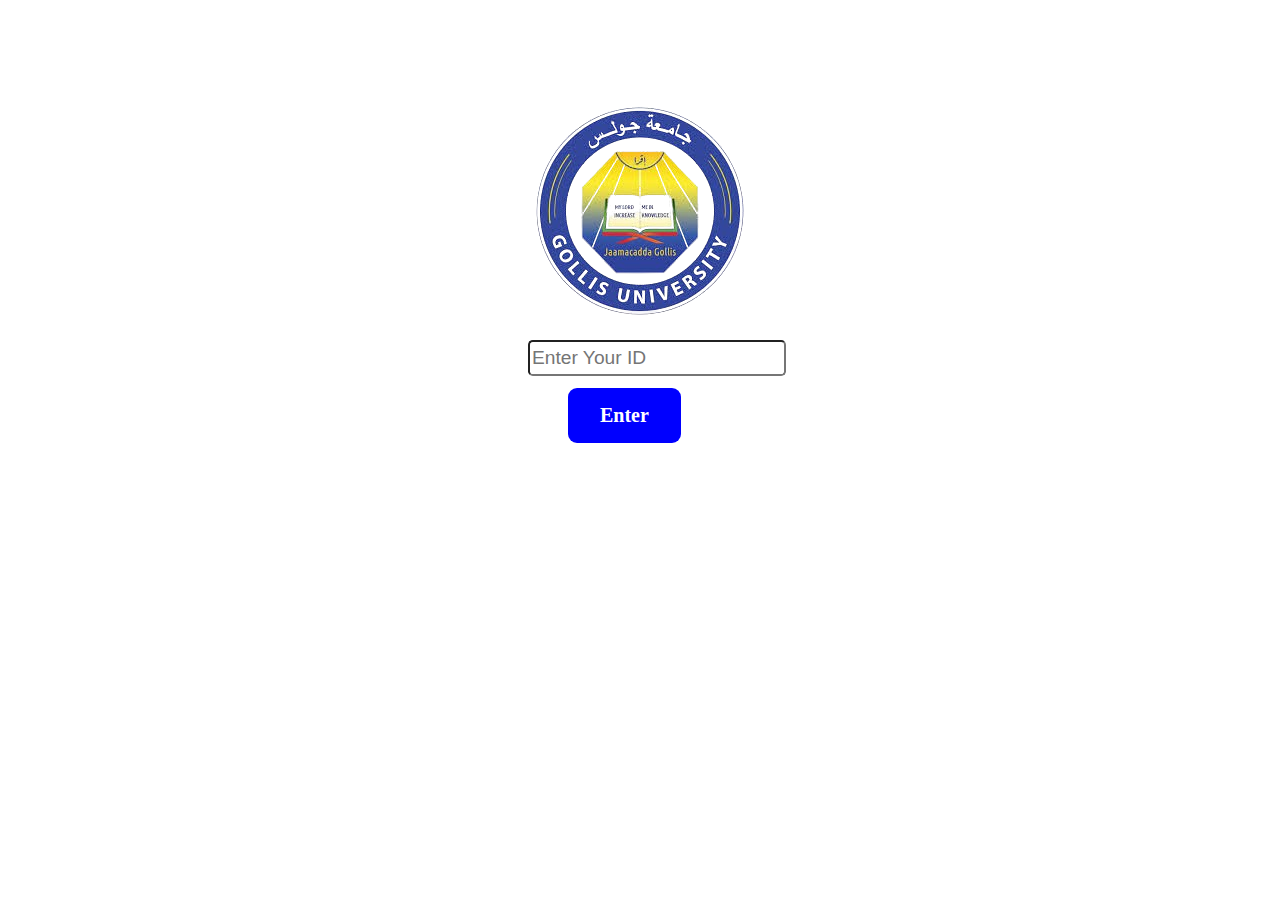
<file: index.html>
<!DOCTYPE html>
<html lang="en">
<head>
  <meta charset="UTF-8">
  <meta name="viewport" content="width=device-width, initial-scale=1.0">
  <title>Document</title>
 <link rel="stylesheet" href="CSS/index.css">
</head>
<body>
 <div class="container">
  <div class="header">
   
    <img src="./images/images-removebg-preview.png" alt="">
   
    <input type="text" name="" id="" placeholder="enter your iD">
   <div>
    <a href="index2.html" class="btn">enter</a>
   </div> 

  </div>
 </div>
</body>
</html>
</file>
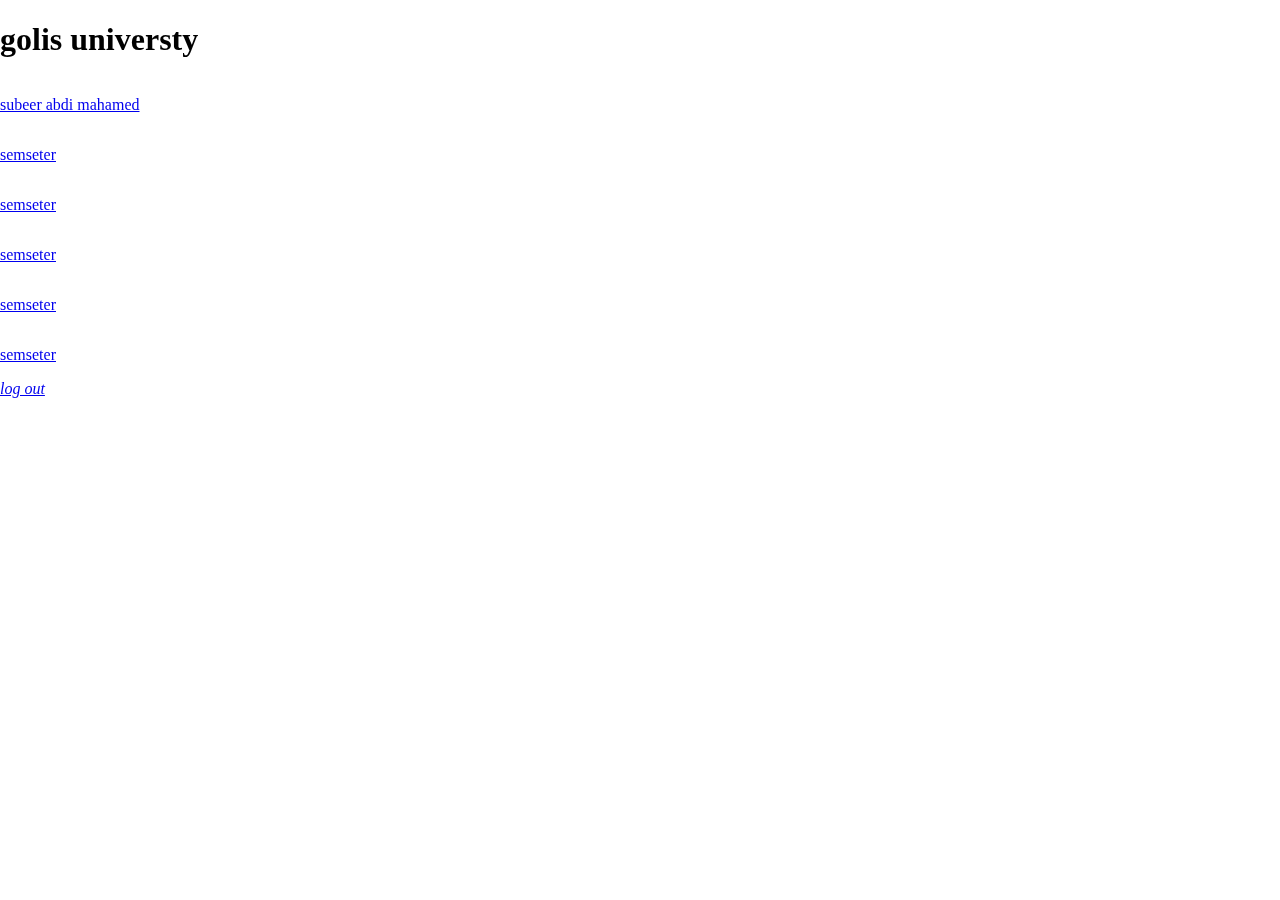
<file: golis design/index.html>
<!DOCTYPE html>
<html lang="en">
  <head>
    <meta charset="UTF-8" />
    <meta name="viewport" content="width=device-width, initial-scale=1.0" />
    <title>Document</title>
    <link
      rel="stylesheet"
      href="https://cdnjs.cloudflare.com/ajax/libs/font-awesome/6.7.1/css/all.min.css"
      integrity="sha512-5Hs3dF2AEPkpNAR7UiOHba+lRSJNeM2ECkwxUIxC1Q/FLycGTbNapWXB4tP889k5T5Ju8fs4b1P5z/iB4nMfSQ=="
      crossorigin="anonymous"
      referrerpolicy="no-referrer"
    />
    <style>
      .sidebar{
        width: 280px;
        position: fixed;
        left: 0;
        top: 0;
        height: 100%;
      }
      .secon-bar a{
        display: flex;
        flex-direction: column;
      
        
      }
      .side-top{
        display: flex;
        align-items: center;
        justify-content: space-between;
      }
      .secon-bar{
        display: flex;
        flex-direction: column;
      }
      .secon-bar a{
        display: flex;
        flex-direction: column;
      }
    </style>
  </head>
  <body>
   <div class="sidebar">
    <div class="side-top">
      <h1>golis universty</h1>
      <span><i class="fa-solid fa-bars"></i></span>
    </div>
    <div class="secon-bar">
      <a href="#">
        <span><i class="fa-solid fa-user"></i></span>
      <p> subeer abdi mahamed</p> 
       

      </a>
      <a href="#">
      <span><i class="fa-solid fa-1"></i></span>
      <p>semseter</p>
      </a>
      <a href="#">
      <span><i class="fa-solid fa-1"></i></span>
      <p> semseter </p>
      </a>
      <a href="#">
      <span><i class="fa-solid fa-1"></i></span>
     <p> semseter </p>
      </a>
      <a href="#">
      <span><i class="fa-solid fa-1"></i></span>
      <p> semseter</p>
      </a>
      <a href="#">
      <span><i class="fa-solid fa-1"></i></span>
      <p>semseter </p>
      </a>
<a href="#">
  <span><i class="fa-solid fa-arrow-right-from-bracket">log out</i></span>
</a>
    </div>
   </div>
    </div>
  </body>
</html>
</file>
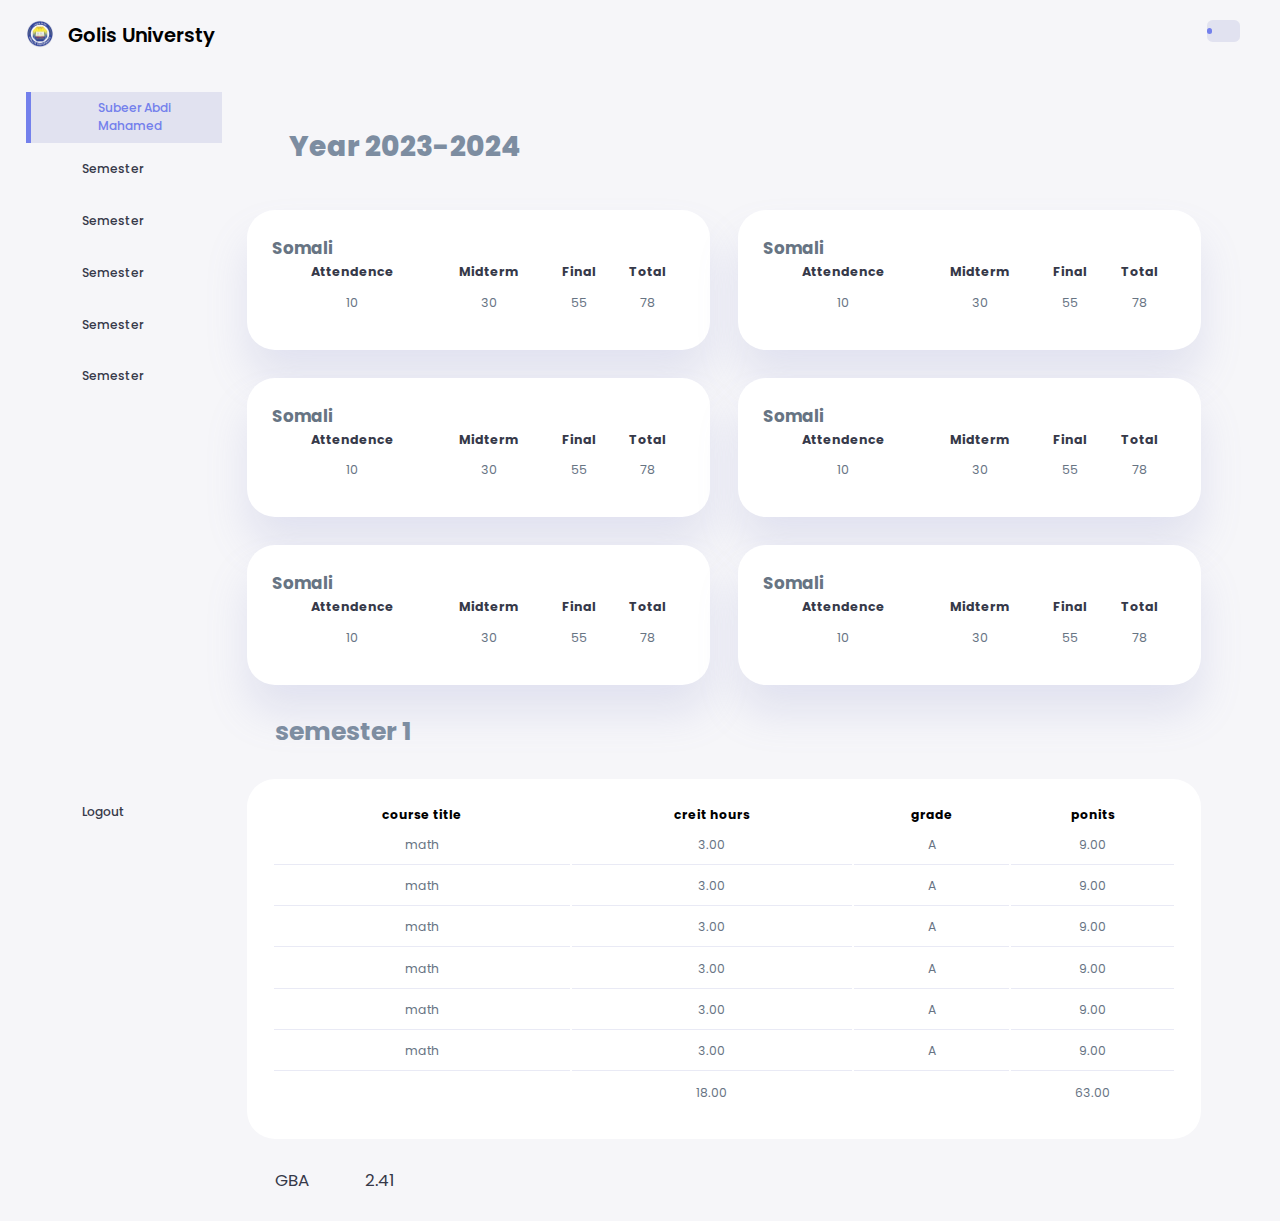
<file: New folder/index2.html>
<!DOCTYPE html>
<html lang="en">
  <head>
    <meta charset="UTF-8" />
    <meta name="viewport" content="width=device-width, initial-scale=1.0" />
    <title>Document</title>

    <link
      rel="stylesheet"
      href="https://cdnjs.cloudflare.com/ajax/libs/font-awesome/6.7.1/css/all.min.css"
      integrity="sha512-5Hs3dF2AEPkpNAR7UiOHba+lRSJNeM2ECkwxUIxC1Q/FLycGTbNapWXB4tP889k5T5Ju8fs4b1P5z/iB4nMfSQ=="
      crossorigin="anonymous"
      referrerpolicy="no-referrer"
    />
    <link rel="stylesheet" href="CSS/table2.css" />
  </head>
  <body>
    <div class="conatiner">
      <aside>
        <div class="top">
          <div class="logo">
            <img src="./images/images-removebg-preview.png" alt="" />
            <h3>golis universty</h3>
          </div>
          <div class="close" id="close">
            <i class="fa-solid fa-x"></i>
          </div>
        </div>
        <div class="sidebar">
          <a href="#" class="active">
            <span> <i class="fa-solid fa-user"></i></span>

            <h3>subeer abdi mahamed</h3>
          </a>
          <a href="#">
            <span>
              <i class="fa-solid fa-2"></i>
            </span>
            <h3>semester</h3>
          </a>
          <a href="#">
            <span>
              <i class="fa-solid fa-3"></i>
            </span>
            <h3>semester</h3>
          </a>
          <a href="#">
            <span>
              <i class="fa-solid fa-4"></i>
            </span>
            <h3>semester</h3>
          </a>
          <a href="#">
            <span>
              <i class="fa-solid fa-5"></i>
            </span>
            <h3>semester</h3>
          </a>
          <a href="#">
            <span>
              <i class="fa-solid fa-6"></i>
            </span>
            <h3>semester</h3>
          </a>
          <a href="#">
            <span><i class="fa-solid fa-arrow-right-from-bracket"></i></span>
            <h3>logout</h3>
          </a>
        </div>
      </aside>
      <!-- end sid -->
      <main>
        <h1>year 2023-2024</h1>
        <div class="courses">
          <div class="course_one">
            <h2>somali</h2>
            <div class="middle">
              <table>
                <thead>
                  <tr>
                    <th>attendence</th>
                    <th>midterm</th>
                    <th>final</th>
                    <th>total</th>
                  </tr>
                </thead>
                <tbody>
                  <tr>
                    <td>10</td>
                    <td>30</td>
                    <td>55</td>
                    <td>78</td>
                  </tr>
                </tbody>
              </table>
            </div>
          </div>
          <div class="course_one">
            <h2>somali</h2>
            <div class="middle">
              <table>
                <thead>
                  <tr>
                    <th>attendence</th>
                    <th>midterm</th>
                    <th>final</th>
                    <th>total</th>
                  </tr>
                </thead>
                <tbody>
                  <tr>
                    <td>10</td>
                    <td>30</td>
                    <td>55</td>
                    <td>78</td>
                  </tr>
                </tbody>
              </table>
            </div>
          </div>
          <div class="course_one">
            <h2>somali</h2>
            <div class="middle">
              <table>
                <thead>
                  <tr>
                    <th>attendence</th>
                    <th>midterm</th>
                    <th>final</th>
                    <th>total</th>
                  </tr>
                </thead>
                <tbody>
                  <tr>
                    <td>10</td>
                    <td>30</td>
                    <td>55</td>
                    <td>78</td>
                  </tr>
                </tbody>
              </table>
            </div>
          </div>
          <div class="course_one">
            <h2>somali</h2>
            <div class="middle">
              <table>
                <thead>
                  <tr>
                    <th>attendence</th>
                    <th>midterm</th>
                    <th>final</th>
                    <th>total</th>
                  </tr>
                </thead>
                <tbody>
                  <tr>
                    <td>10</td>
                    <td>30</td>
                    <td>55</td>
                    <td>78</td>
                  </tr>
                </tbody>
              </table>
            </div>
          </div>
          <div class="course_one">
            <h2>somali</h2>
            <div class="middle">
              <table>
                <thead>
                  <tr>
                    <th>attendence</th>
                    <th>midterm</th>
                    <th>final</th>
                    <th>total</th>
                  </tr>
                </thead>
                <tbody>
                  <tr>
                    <td>10</td>
                    <td>30</td>
                    <td>55</td>
                    <td>78</td>
                  </tr>
                </tbody>
              </table>
            </div>
          </div>
          <div class="course_one">
            <h2>somali</h2>
            <div class="middle">
              <table>
                <thead>
                  <tr>
                    <th>attendence</th>
                    <th>midterm</th>
                    <th>final</th>
                    <th>total</th>
                  </tr>
                </thead>
                <tbody>
                  <tr>
                    <td>10</td>
                    <td>30</td>
                    <td>55</td>
                    <td>78</td>
                  </tr>
                </tbody>
              </table>
            </div>
          </div>
        </div>
        <!--  -->

        <div class="semestrs">
          <h2>semester 1</h2>
          <table>
            <thead>
              <tr>
                <th>course title</th>
                <th>creit hours</th>
                <th>grade</th>
                <th>ponits</th>
              </tr>
            </thead>
            <tbody>
              <tr>
                <td>math</td>
                <td>3.00</td>
                <td>A</td>
                <td>9.00</td>
              </tr>
              <tr>
                <td>math</td>
                <td>3.00</td>
                <td>A</td>
                <td>9.00</td>
              </tr>
              <tr>
                <td>math</td>
                <td>3.00</td>
                <td>A</td>
                <td>9.00</td>
              </tr>
              <tr>
                <td>math</td>
                <td>3.00</td>
                <td>A</td>
                <td>9.00</td>
              </tr>
              <tr>
                <td>math</td>
                <td>3.00</td>
                <td>A</td>
                <td>9.00</td>
              </tr>
              <tr>
                <td>math</td>
                <td>3.00</td>
                <td>A</td>
                <td>9.00</td>
              </tr>
              <tr>
                <td></td>
                <td>18.00</td>
                <td></td>
                <td>63.00</td>
              </tr>
            </tbody>
          </table>
          <div class="gba">
            <a href="#">GBA</a>
            <a href="#">2.41</a>
          </div>
        </div>
      </main>

      <!-- end main -->
      <div class="right">
        <div class="top">
          <button id="menu-btn">
            <span><i class="fa-solid fa-bars"></i></span>
          </button>
          <div class="theme-toogler">
            <span><i class="fa-regular fa-sun active"></i></span>

            <span><i class="fa-solid fa-moon"></i></span>
          </div>
          <!-- <div class="profile">
            <div class="info">
              <p> </p>
            </div>
            <div class="profile-photo">
              <img src="./images/images.jpeg" alt="">
            </div>
          </div> -->
        </div>
      </div>
    </div>
    <script src="index.js"></script>
  </body>
</html>
</file>
<file: CSS/index.css>
@import url("https://fonts.googleapis.com/css2?family=Poppins:ital,wght@0,100;0,200;0,300;0,400;0,500;0,600;0,700;0,800;0,900;1,100;1,200;1,300;1,400;1,500;1,600;1,700;1,800;1,900&display=swap");

.container{
  width: 14rem;
  margin: 100px auto;
}
input{
  width: 250px;
  height: 30px;
  border-radius: 0.3rem;
  font-size: 1.2rem;
  text-transform: capitalize;
  margin-top: .7rem;
}
.btn:link,.btn:visited{
text-decoration: none;
font-size: 20px;
background-color: blue;
color: #fff;
display: inline-block;
padding: 16px 32px;
border-radius: 9px;
margin: 12px 40px;
font-weight: 600;
text-transform: capitalize;
}
.btn:hover,.btn:active{
  background-color: rgb(30, 30, 156);
}
</file>
<file: New folder/CSS/table2.css>
@import url("https://fonts.googleapis.com/css2?family=Poppins:ital,wght@0,100;0,200;0,300;0,400;0,500;0,600;0,700;0,800;0,900;1,100;1,200;1,300;1,400;1,500;1,600;1,700;1,800;1,900&display=swap");

:root {
  --color-primary: #7380ec;
  --color-denger: #ff7782;
  --color-warning: #ffbb55;
  --color-white: #fff;
  --color-info-dark: #7d8da1;
  --color-info-light: #dce1eb;
  --color-dark: #363949;
  --color-light: rgba(132, 139, 200, 0.18);
  --color-primary-varient: #111e88;
  --color-dark-varient: #677483;
  --color-background: #f6f6f9;
  --card-boder-radius: 2rem;
  --boder-radius-1: 0.4rem;
  --boder-radius-2: 0.8rem;
  --boder-radius-3: 1.2rem;
  --card-pading: 1.8rem;
  --pading: 1.2rem;
  --box-shadow: 0 2rem 3rem rgba(132, 139, 200, 0.18);
}
.dark-theme-variable {
  --color-background: #181a1e;
   --color-dark: #edeffd;
   /* --color-white: #202528;   */
 --color-dark-varient: #a3bdcc; 
  --color-light: #fff;
}
* {
  margin: 0;
  padding: 0;
  box-sizing: border-box;
  text-decoration: none;
  appearance: none;
  border: 0;
}
html {
  font-size: 14px;
}
body {
  width: 100vw;
  height: 100vh;
  font-family: "Poppins", sans-serif;
  font-size: 0.88rem;
  background-color: var(--color-background);
  user-select: none;
  overflow-x: hidden;
}
a {
  color: var(--color-dark);
}
img {
  width: 100%;
  display: block;
}
h1 {
  font-weight: 800;
  font-size: 1.2rem;
}
h2 {
  font-size: 1.4rem;
}
h3 {
  font-size: 0.87rem;
}
h4 {
  font-size: 0.8rem;
}
h5 {
  font-size: 0.77rem;
}
.conatiner {
  display: grid;
  width: 96%;
  margin: 0 auto;
  gap: 1.8rem;
  grid-template-columns: 14rem 1fr 2rem;
}
aside {
  height: 100vh;
  
}
aside .top {
  
  display: flex;
  justify-content: space-between;
  align-items: center;
  margin-top: 1.4rem;
}
.logo h3 {
  font-size: 1.4rem;
  font-weight: 600;
  text-transform: capitalize;
}
aside .logo img {
  width: 2rem;
  height: 2rem;
}
aside .logo {
  display: flex;
  gap: 1rem;
}
aside .close {
  display: none;
}
aside .sidebar {
  /* background-color: white; */
  display: flex;
  flex-direction: column;
  position: relative;
  top: 3rem;
  height: 86vh;
  text-transform: capitalize;
}
aside h3 {
  font-weight: 500;
}
aside .sidebar a {
  display: flex;
  margin-left: 2rem;
  gap: 2rem;
  align-items: center;
  position: relative;
  height: 3.7rem;
  transition: all 300ms ease;
}
aside .sidebar a span {
  font-size: 1.6rem;
  transition: all 300ms ease;
}
aside .sidebar a:last-child {
  position: absolute;
  bottom: 2rem;
  width: 100%;
}
aside .sidebar a.active {
  background-color: rgba(132, 139, 200, 0.18);
  margin-left: 0;
  color: var(--color-primary);
}

aside .sidebar a.active::before {
  content: "";
  width: 6px;
  height: 100%;
  background-color: var(--color-primary);
}
aside .sidebar a.active span {
  color: var(--color-primary);
  margin-left: calc(1rem - 3px);
}
aside .sidebar a:hover {
  color: var(--color-primary);
}
aside .sidebar a:hover span {
  margin-left: 1rem;
}
main {
  margin-top: 6rem;
}
main h1 {
  margin: 3rem;
  font-size: 2rem;
  text-transform: capitalize;
  color: var(--color-info-dark);
}
main .courses {
  display: grid;
  grid-template-columns: repeat(2, 1fr);
  gap: 2rem;
}
main .course_one {
  background-color: var(--color-white);
  padding: var(--card-pading);
  border-radius: var(--card-boder-radius);
  box-shadow: 0 2rem 3rem rgba(132, 139, 200, 0.18);
}
main .course_one > div:hover {
  box-shadow: none;
}
main.semestrs {
  margin-top: 6rem;
}
main .semestrs h2 {
  margin-bottom: 0.8rem;
  margin: 2rem;
  font-size: 1.8rem;
  color: #7d8da1;
}
main .semestrs table {
  background-color: var(--color-white);
  width: 100%;
  border-radius: var(--card-boder-radius);
  padding: var(--card-pading);
  text-align: center;
}
main table tbody td {
  height: 2.8rem;
  color: var(--color-dark-varient);
  border-bottom: 1px solid rgba(132, 139, 200, 0.18);
}
main table tbody tr:last-child td {
  border: none;
}
.middle table {
  background-color: var(--color-white);
  width: 100%;
  /* border-radius: var(--card-boder-radius);
padding:var(--card-pading); */
  font-size: 0.9rem;
  text-align: center;
  text-transform: capitalize;
  /* background-color: #111e88; */
  color: #363949;
}
.middle table tbody td {
  color: var(--color-dark-varient);
  border-bottom: 1px solid rgba(132, 139, 200, 0.18);
}
.gba {
  display: flex;
  align-items: center;
  /* justify-content: space-between; */
  margin: 2rem;
  font-size: 1.2rem;
  gap: 4rem;
}
.course_one h2 {
  font-size: 1.2rem;
  color: #677483;
  text-transform: capitalize;
}

.right {
  margin-top: 1.4rem;
}
.right .top {
  display: flex;
  justify-content: end;
  gap: 2rem;
}
.right .top button {
  display: none;
}
.right .theme-toogler {
  background-color: rgba(132, 139, 200, 0.18);
  display: flex;
  justify-content: space-between;
  align-items: center;
  height: 1.6rem;
  width: 7rem;
  border-radius: var(--boder-radius-1);
  cursor: pointer;
  gap: 2rem;
  margin-right: 1rem;
  padding: 0.2rem 0rem;
}
.right .theme-toogler span {
  font-size: 1.2rem;
  width: 50%;
  height: 100%;
  display: flex;
  align-items: center;
  justify-content: center;
}
.right .theme-toogler span .active {
  background-color: var(--color-primary);
  color: white;
  border-radius: var(--boder-radius-1);
  padding: 0.2rem;
}
.right .top .profile {
  display: flex;
  text-align: right;
  gap: 1rem;
  border-radius: 50%;
}
@media screen and (max-width: 1200px) {
  .conatiner {
    width: 94%;

    grid-template-columns: 7rem 1fr 2rem;
  }
  .logo h3 {
    display: none;
  }
  aside .sidebar h3 {
    display: none;
  }
  aside .sidebar a {
    width: 5.6rem;
  }
  main .courses {
    grid-template-columns: 1fr;
  }
  main .semestrs table {
    width: 95%;
  }
}
@media screen and (max-width: 768px) {
  .conatiner {
    width: 100%;
    grid-template-columns: 1fr;
  }
  aside {
    position: fixed;
    left: 0;
    background-color: var(--color-white);
    width: 16rem;
    z-index: 3;
    height: 100vh;
    padding-right: var(--card-pading);
    display: none;
  }
  .logo h3 {
    display: inline;
  }

  aside .sidebar h3 {
    display: inline;
  }
  aside .close {
    display: inline-block;
    cursor: pointer;
  }
  aside .logo img {
    background-color: var(--color-white);
  }
  aside .logo {
    margin-left: 1rem;
  }
  aside .sidebar a {
    margin-left: 1rem;
  }
  aside .sidebar a span {
    font-size: 1.2rem;
  }
  main {
    padding: 4rem;
  }
  main .courses {
    width: 21rem;
    /* margin: 0 auto; */
  }
  .right {
    position: relative;
    margin: 3rem 0 0 0;
    width: 100%;
  }
  .right .top {
    position: fixed;
    top: 0;
    left: 0;
    align-items: center;
    background-color: var(--color-white);
    height: 4.6rem;
    padding: 0 0.8rem;
    width: 100%;
    z-index: 2;
  }
  .right .top button {
    display: inline-block;
    background-color: transparent;
    cursor: pointer;
    color: var(--color-dark);
    position: absolute;
    left: 1rem;
  }
  aside .sidebar a:last-child {
    position: absolute;
    bottom: 5rem;
  }
  main h1 {
    font-size: 1.3rem;
  }
  .middle table {
    width: 90%;
    /* border-radius: var(--card-boder-radius);
  padding:var(--card-pading); */
    font-size: 0.9rem;
    text-align: left;
    text-transform: capitalize;
    /* background-color: #111e88; */
    color: #363949;
  }
  .logo h3 {
    font-size: 1.1rem;
    margin-top: 0.3rem;
  }
}
</file>
